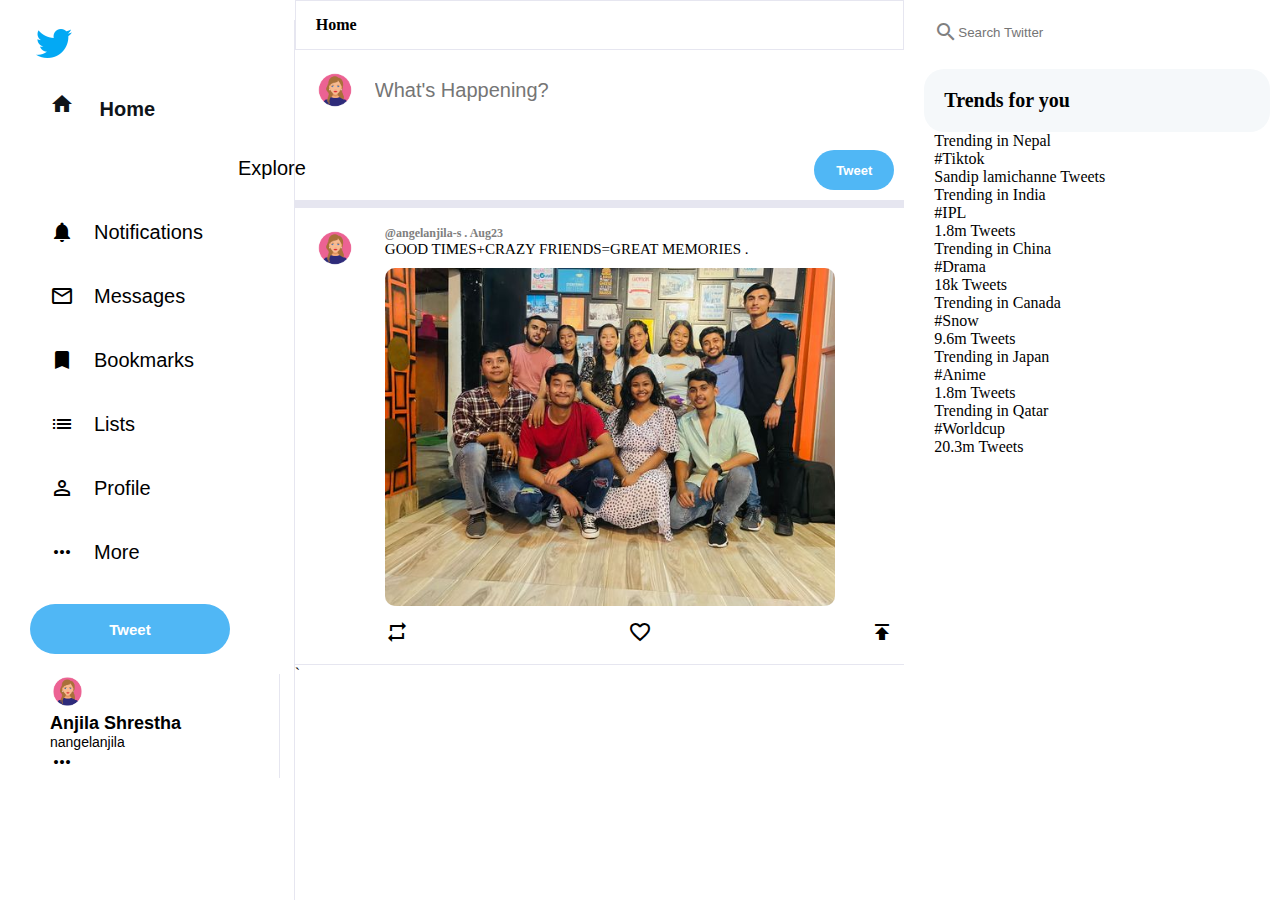
<file: index.html>
<!DOCTYPE html>

<head>
  <link rel="stylesheet" href="style.css">
    <title>Twitter</title>
    <link href="https://fonts.googleapis.com/icon?family=Material+Icons" rel="stylesheet">
<meta name="viewport" content="width=device-width, initial--scale=1.0">

</head>
<body>  
<div class="sidebar layout">
  <img src="icons8-twitter-48(1).png" alt="logo">

  <div class="sidebarlayout active">
    <h2> <span class="material-icons">home</span>
   <strong>Home</strong></h2>
  </div>

  <div class="sidebarlayout">
    <span class="material-icons">
      numbers
    </span>
    <h2>Explore</h2>
  </div>

  <div class="sidebarlayout">
    <span class="material-icons">
      notifications
    </span>
    <h2>Notifications</h2>
  </div>  

  <div class="sidebarlayout">
    <span class="material-icons">
      mail_outline
      </span>
    <h2>Messages</h2>
  </div>

  <div class="sidebarlayout">
    <span class="material-icons">
      bookmark
    </span>
    <h2>Bookmarks</h2>
  </div>  

  <div class="sidebarlayout">
    <span class="material-icons">
      list
    </span>
    <h2>Lists</h2>
  </div>

  <div class="sidebarlayout">
    <span class="material-icons">
      perm_identity
    </span>
    <h2>Profile</h2>
  </div>  
  <div class="sidebarlayout">
    <span class="material-icons">
      more_horiz
    </span>      
    <h2 class="moreBtn">More</h2>
    <br>
      <ul class="more" style="display: none;">
        <li>Topics</li>
      <li>Twitter Circle</li>
    </ul>
    
  </div>
  <button class="sidebar__tweet">Tweet</button>
  <div class="accountinfo">
      <img src="./myavatar.jpg" alt="Avatar icon"/>
      <h4>Anjila Shrestha</h4>
      <h5>nangelanjila</h5>
      <span class="material-icons">
        more_horiz
      </span>
  </div>
  
</div>
<!-- sidebar ends -->

<!-- feed starts -->
<div class="feed">
  <div class="feed__header">
    <h4>Home</h4>
</div>

<!-- tweetbox starts-->
<div class="TweetBox">
  <form>
    <div class="TweetBox__input">
      <img src="./myavatar.jpg" alt="Avatar icon"/>
      <input type="text" placeholder="What's Happening?" />
    </div>
    <button class="TweetBox__TweetButton">Tweet</button>
  </form>    
</div>  
<!--tweetbox ends-->

<div class="post-container">
<!-- post  starts-->
<div class="post">
  <div class="post__avatar">
    <img 
      src="./myavatar.jpg" 
      alt="Avatar icon"/>
</div>

  <div class="post__body">
    <div class="post__header">
      <div class="post__headerText">
        <h3 class="profileName"></h3>
          <span class="post__headerSpecial">@angelanjila-s .   Aug23
            </span>
      </div>
      <div class="post__headerDescrip">
        <p>GOOD TIMES+CRAZY FRIENDS=GREAT MEMORIES
        .</p>
      </div>
    </div>
    <img src="friends.jpg" alt="friends">
    <div class="post__footer">
      <span class="material-icons">
         repeat 
        </span>
      <span class="material-icons">
        favorite_border
      </span>      
      <span class="material-icons"> 
        publish
       </span>
    </div>
  </div>
</div>


<!-- post  ends-->

`
</div>

</div>
<div class="widgets">
  <div class="widgets__input">
    <span class="material-icons widgets__searchIcon">
      search
    </span>
    <input type="text" placeholder="Search Twitter">
  </div>
  <div>
    <div class="widgets__widgetContainer">
      <h2><strong>Trends for you</strong></h2>
    </div>


    <div class="information">
      Trending in Nepal
    </div>
    <div class="trend-name">
      #Tiktok
    </div>
    <div class="meta-information">
   Sandip lamichanne Tweets
    </div>
    
    <div class="information">
      Trending in India
    </div>
    <div class="trend-name">
      #IPL
    </div>
    <div class="meta-information">
      1.8m Tweets
    </div>

    <div class="information">
      Trending in China
    </div>
    <div class="trend-name">
      #Drama
    </div>
    <div class="meta-information">
      18k Tweets
    </div>

    <div class="information">
      Trending in Canada
    </div>
    <div class="trend-name">
      #Snow
    </div>
    <div class="meta-information">
      9.6m Tweets
    </div>

    <div class="information">
      Trending in Japan
    </div>
    <div class="trend-name">
      #Anime
    </div>
    <div class="meta-information">
      1.8m Tweets
    </div>

    <div class="information">
      Trending in Qatar
    </div>
    <div class="trend-name">
      #Worldcup
    </div>
    <div class="meta-information">
      20.3m Tweets
    </div>
  </div>
</div>

<script src="https://code.jquery.com/jquery-3.6.1.min.js"></script>
<script>
  const  postContainer = document.querySelector(".post-container");
  const postDiv = document.querySelector('.post')
 setTimeout(function() {
  fetch('https://634c0bb8317dc96a30901e94.mockapi.io/todo')
.then((res)=>res.json())
.then((responseJson)=>{
  responseJson.forEach((item)=>{
    const postDivClone = postDiv.cloneNode(true);

    let name = postDivClone.querySelector(".profileName")
    let text = postDivClone.querySelector(".post__headerDescrip > p")
    let image = postDivClone.querySelector(".post__body img")


    name.innerHtml = item.name;
    text.innerHtml = item.text;
    image.setAttribute('src', item.image)
    console.log(name.innerHtml)

    postContainer.appendChild(postDivClone)

  })
});
 }, 500)
$(document).ready(function() {
  $(".moreBtn").click(function() {
    $(".more").toggle();
  });
});


</script>
</body>
</html>
</file>
<file: style.css>
* {
  margin: 0px;
  padding: 0px;
  box-sizing: border-box;
}

body {
  --twitter-background: #e6e6f0;
  --twitter-color: #50b7f5;
}

.sidebarlayout {
  display: flex;
  align-items: center;
  cursor: pointer;
}

.sidebarlayout .material-icons {
  padding: 20px;
  cursor: pointer;
}

.sidebarlayout:hover {
  background-color: #e7e7e8;
  border-radius: 30px;
}

.sidebar__tweet {
  cursor: pointer;
}

.sidebar__tweet:hover {
  background-color: var(--twitter-background);
  border-radius: 30px;
  color: var(--twitter-color);
}

.sidebarlayout.active {
  color: #0f1419;
  font-weight: 800;
  font-size: 25px;
}

.sidebarlayout h2 {
  cursor: pointer;
  margin-right: 20px;
  font-size: 20px;
  font-weight: 500;
  font-family: Arial, Helvetica, sans-serif;
}

.sidebar__tweet {
  margin-top: 20px;
  width: 200px;
  height: 50px;
  background-color: var(--twitter-color);
  border: none;
  border-radius: 30px;
  color: white;
  font-size: 15px;
  font-weight: 900;
  text-align: center;
}

.accountinfo img {
  border-radius: 50%;
  height: 35px;
}

.accountinfo {
  margin-top: 20px;
  border-right: 1px solid var(--twitter-background);
  flex: 0.2;
  min-width: 250px;
  padding-left: 20px;
  padding-right: 20px;
}

.accountinfo h4 {
  margin-right: 10px;
  font-size: 18px;
  font-weight: 600;
  font-family: Arial, Helvetica, sans-serif;
}

.accountinfo h5 {
  margin-right: 10px;
  font-size: 14px;
  font-weight: 400;
  font-family: Arial, Helvetica, sans-serif;
}

body {
  margin-left: auto;
  margin-right: auto;
  padding: 0 10px;
  display: flex;
  height: 100vh;
  max-width: 1300px;
}

.sidebar {
  margin-top: 20px;
  border-right: 1px solid var(--twitter-background);
  flex: 0.2;
  min-width: 250px;
  padding-left: 20px;
  padding-right: 20px;
}

.fa-twitter {
  color: var(--twitter-color);
  font-size: 30px;
  font-weight: 900;
}

.fa-twitter:hover {
  background-color: #e8f5fd;
  border-radius: 40px;
  color: var(--twitter-color);
}

/* feed */
.feed {
  flex: 0.5;
  border-right: 1px var(--twitter-background);
  min-width: fit-content;
  overflow-y: scroll;
}

.feed__header {
  position: sticky;
  top: 0;
  background-color: white;
  z-index: 100;
  border: 1px solid var(--twitter-background);
  padding: 15px 20px;
}

.feed__header h2 {
  font-size: 20px;
  margin: 0;
}

.feed::-webkit-scrollbar {
  display: none;
}

.feed {
  -ms-overflow-style: none;
  scrollbar-width: none;
}

/* Tweetbox */
.TweetBox__input img {
  border-radius: 50%;
  height: 40px;
}

.TweetBox {
  padding-bottom: 10px;
  border-bottom: 8px solid var(--twitter-background);
  padding-right: 10px;
}

.TweetBox form {
  display: flex;
  flex-direction: column;
  justify-content: flex-end;
}

.TweetBox__input {
  display: flex;
  padding: 20px;
}

.TweetBox__input img:hover {
  cursor: pointer;
}

.TweetBox__input input {
  flex: 1px;
  margin-left: 20px;
  font-size: 20px;
  border: none;
  outline: none;
}

.TweetBox__TweetButton {
  margin-top: 20px;
  margin-left: auto;
  width: 80px;
  height: 40px;
  background-color: var(--twitter-color);
  border: none;
  border-radius: 30px;
  color: white;
  font-size: 13px;
  font-weight: 900;
  text-align: center;
}

/* post */

.post__avatar img {
  border-radius: 50%;
  height: 40px;
  cursor: pointer;
}
.post.container {
  height: 40rem;
  width: 60rem;
  position: absolute;
  top: 50%;
  left: 50%;
  transform: translate(-50%, -50%);
  box-shadow: 0 0 1.5rem, black;
}
.images img {
  height: 100%;
  position: absolute;
}
.buttons span {
  font-size: 3rem;
  padding: 1.5rem;
  background: gray;
  color: black;
  border-radius: 0.5rem;
  cursor: pointer;
  position: absolute;
  top: 40%;
}
.buttons span:nth-child(1) {
  left: -7rem;
}
.buttons span:nth-child(2) {
  right: -18rem;
}
.dots {
  position: absolute;
  bottom: -6rem;
  left: 40%;
}
.dot {
  display: inline-block;
  padding: 1.2rem;
  background: lightblue;
  border-radius: 3rem;
  margin: 1rem;
  cursor: pointer;
  transition: 0.3s;
}
.buttons span:hover.active {
  background: whitesmoke;
}
.dot:hover {
  background: whitesmoke;
}
.post {
  padding-bottom: 10px;
  display: flex;
  align-items: flex-start;
  border-bottom: 1px solid var(--twitter-background);
}

.post__body img {
  width: 450px;
  object-fit: contain;
  border-radius: 10px;
  cursor: pointer;
}

.post__footer {
  display: flex;
  justify-content: space-between;
  margin-top: 10px;
  cursor: pointer;
}

.post__footer:hover {
  background-color: #e8f5fd;
  border-radius: 40px;
  color: var(--twitter-color);
}

.post__headerSpecial {
  font-weight: 600;
  font-size: 12px;
  color: gray;
}

.post__headerText h3 {
  font-size: 15px;
  margin-bottom: 5px;
}

.post__headerDescrip {
  margin-bottom: 10px;
  font-size: 15px;
}

.post__body {
  padding: 10px;
  flex: 1;
}

.post__avatar {
  padding: 20px;
}

/* widgets */
.widgets {
  flex: 0.3;
}

.widgets__input {
  display: flex;
  align-items: center;
  background-color: var(--twitter-background-color);
  margin-top: 10px;
  margin-left: 20px;
  padding: 10px;
  border-radius: 20px;
}

.widgets__input input {
  border: none;
  outline: none;
  background-color: var(--twitter-background-color);
}

.widgets__searchIcon {
  color: gray;
}

.widgets__widgetContainer {
  margin-top: 15px;
  margin-left: 20px;
  margin-right: auto;
  padding: 20px;
  border-radius: 20px;
  background-color: #f5f8fa;
}

.widgets__widgetContainer h2 {
  font-size: 20px;
  font-weight: 800;
}

.information,
.trend-name,
.meta-information {
  margin-left: 30px;
}

@media only screen and (max-width: 768px) {
  /* For mobile phones: */
  .sidebar {
    display: none;
  }
  .post__body img {
    width: 240px;
  }
}
</file>
